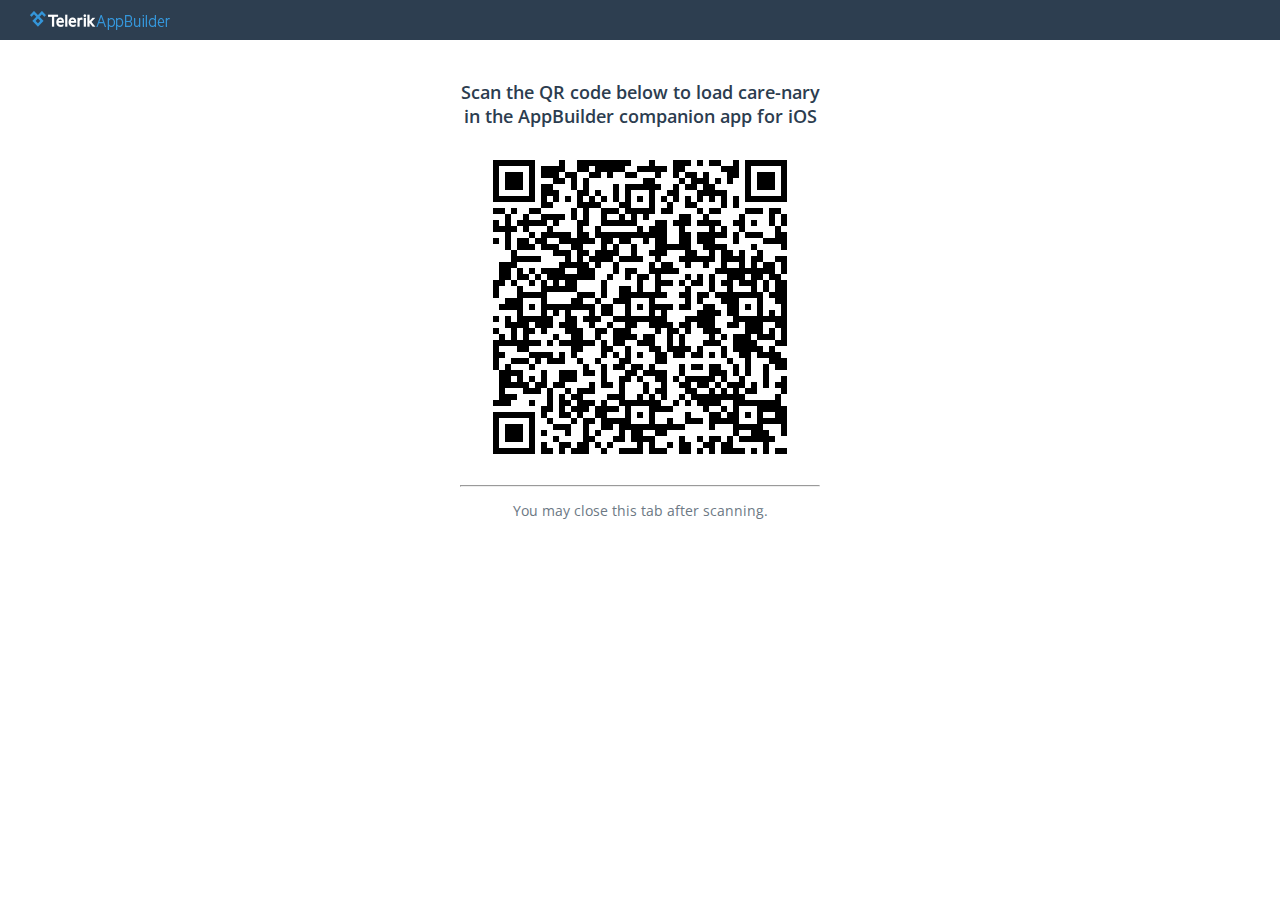
<file: .ab/scan.html>
<html>
<head>
	<title>Deploy care-nary</title>

	<link rel="shortcut icon" href="[data-uri]" />
	<link href="http://fonts.googleapis.com/css?family=Open+Sans:400,600,300,700,800" rel="stylesheet" type="text/css">
	<link rel="stylesheet" type="text/css" href="style.css"/>
	<script src="jquery-1.10.2.min.js"></script>

	<script>
		var packages = [{"instruction":"Scan the QR code below to load care-nary in the AppBuilder companion app for iOS","qrImageData":"[data-uri]"}];

		$(document).ready(function() {
			var container = $('.container');
			for (var i = 0; i < packages.length; ++i) {
				var pkgDef = packages[i];
				var instruction = $('<h3/>').addClass('instruction').text(pkgDef.instruction);
				var qrCode = $('<img/>').addClass('qr-code').attr('src', pkgDef.qrImageData);
				var qrLink = $('<a/>').addClass('download').attr('href', pkgDef.qrUrl);
				qrLink.append(qrCode);

				container.append(instruction);
				container.append(qrLink);

				if (pkgDef.packageUrls) {
					for (var j = 0; j < pkgDef.packageUrls.length; ++j) {
						var url = pkgDef.packageUrls[j];
						var anchorPara = $('<p/>');
						var downloadLink = $('<a/>')
							.addClass('download')
							.attr('href', url.packageUrl)
							.html(url.downloadText);
						anchorPara.append(downloadLink);
						container.append(anchorPara);
					}
				}

				container.append($('<hr/>'));
			}

			container.append($("<p/>").text('You may close this tab after scanning.'));
		});
	</script>

</head>
<body>
<div class="container">
	<div class="header">
		<div class="logo"></div>
	</div>
</div>
</body>
</html>
</file>
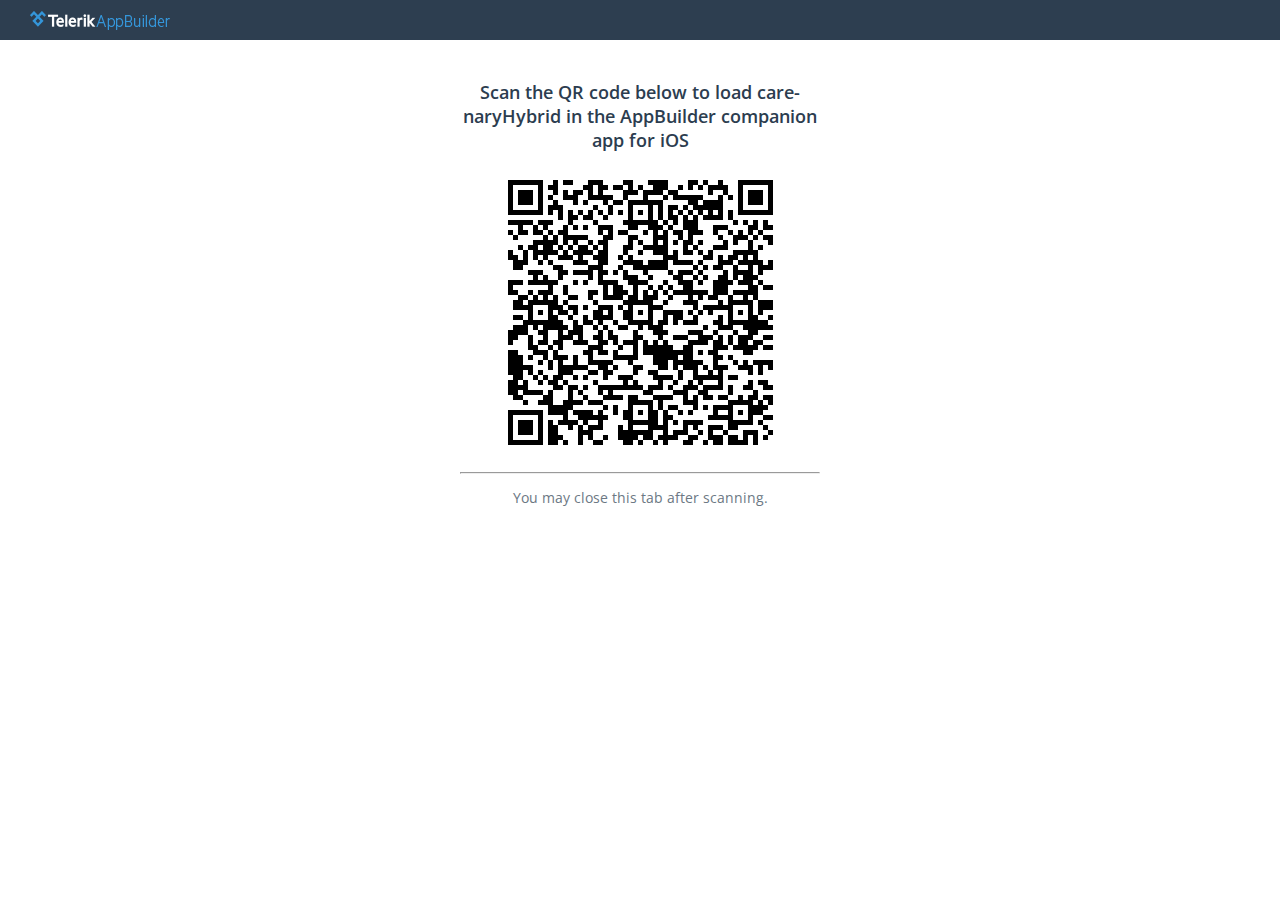
<file: care-naryHybrid/.ab/scan.html>
<html>
<head>
	<title>Deploy care-naryHybrid</title>

	<link rel="shortcut icon" href="[data-uri]" />
	<link href="http://fonts.googleapis.com/css?family=Open+Sans:400,600,300,700,800" rel="stylesheet" type="text/css">
	<link rel="stylesheet" type="text/css" href="style.css"/>
	<script src="jquery-1.10.2.min.js"></script>

	<script>
		var packages = [{"instruction":"Scan the QR code below to load care-naryHybrid in the AppBuilder companion app for iOS","qrImageData":"[data-uri]"}];

		$(document).ready(function() {
			var container = $('.container');
			for (var i = 0; i < packages.length; ++i) {
				var pkgDef = packages[i];
				var instruction = $('<h3/>').addClass('instruction').text(pkgDef.instruction);
				var qrCode = $('<img/>').addClass('qr-code').attr('src', pkgDef.qrImageData);
				var qrLink = $('<a/>').addClass('download').attr('href', pkgDef.qrUrl);
				qrLink.append(qrCode);

				container.append(instruction);
				container.append(qrLink);

				if (pkgDef.packageUrls) {
					for (var j = 0; j < pkgDef.packageUrls.length; ++j) {
						var url = pkgDef.packageUrls[j];
						var anchorPara = $('<p/>');
						var downloadLink = $('<a/>')
							.addClass('download')
							.attr('href', url.packageUrl)
							.html(url.downloadText);
						anchorPara.append(downloadLink);
						container.append(anchorPara);
					}
				}

				container.append($('<hr/>'));
			}

			container.append($("<p/>").text('You may close this tab after scanning.'));
		});
	</script>

</head>
<body>
<div class="container">
	<div class="header">
		<div class="logo"></div>
	</div>
</div>
</body>
</html>
</file>
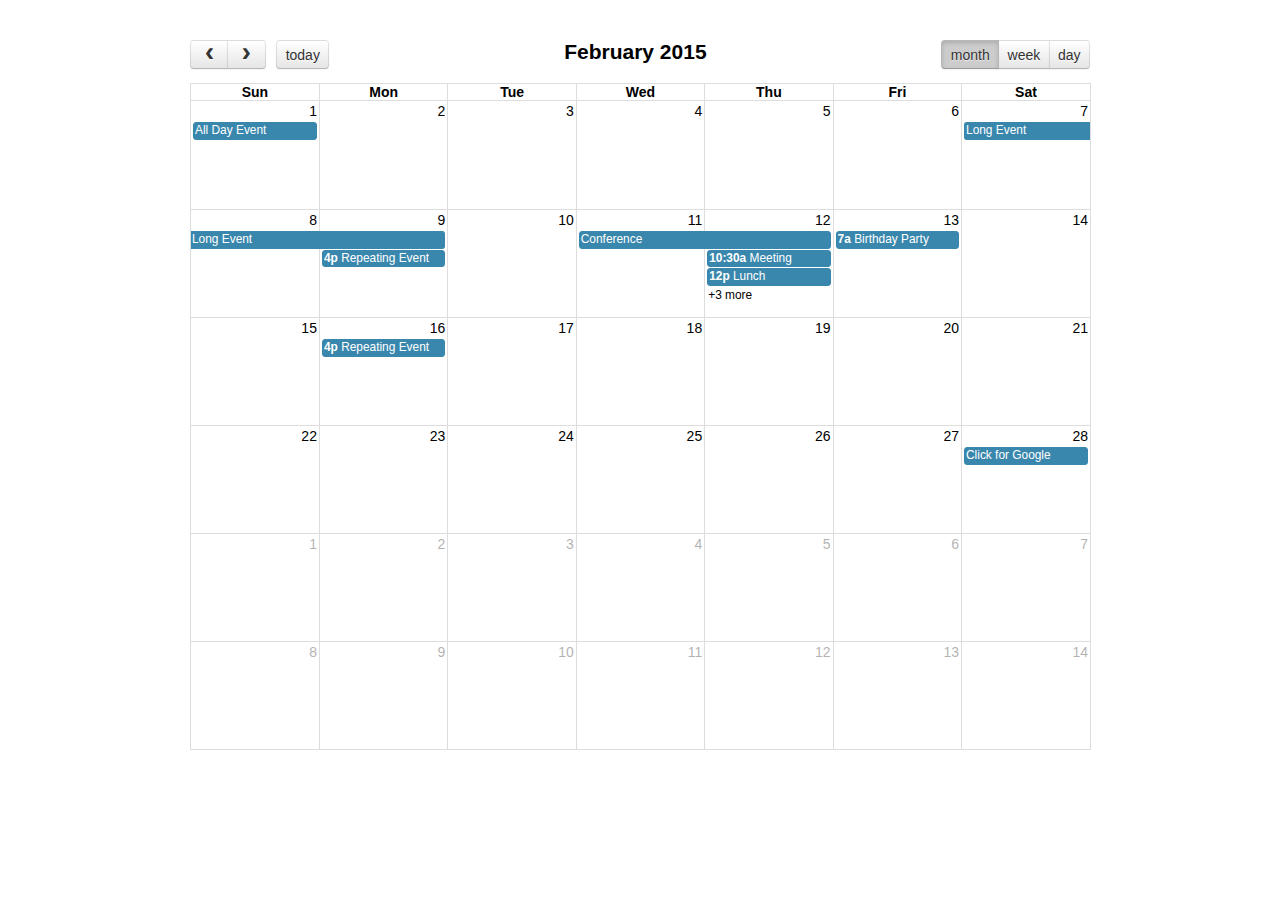
<file: care-naryHybrid/bower_components/fullcalendar-2.3.1/demos/agenda-views.html>
<!DOCTYPE html>
<html>
<head>
<meta charset='utf-8' />
<link href='../fullcalendar.css' rel='stylesheet' />
<link href='../fullcalendar.print.css' rel='stylesheet' media='print' />
<script src='../lib/moment.min.js'></script>
<script src='../lib/jquery.min.js'></script>
<script src='../fullcalendar.min.js'></script>
<script>

	$(document).ready(function() {
		
		$('#calendar').fullCalendar({
			header: {
				left: 'prev,next today',
				center: 'title',
				right: 'month,agendaWeek,agendaDay'
			},
			defaultDate: '2015-02-12',
			editable: true,
			eventLimit: true, // allow "more" link when too many events
			events: [
				{
					title: 'All Day Event',
					start: '2015-02-01'
				},
				{
					title: 'Long Event',
					start: '2015-02-07',
					end: '2015-02-10'
				},
				{
					id: 999,
					title: 'Repeating Event',
					start: '2015-02-09T16:00:00'
				},
				{
					id: 999,
					title: 'Repeating Event',
					start: '2015-02-16T16:00:00'
				},
				{
					title: 'Conference',
					start: '2015-02-11',
					end: '2015-02-13'
				},
				{
					title: 'Meeting',
					start: '2015-02-12T10:30:00',
					end: '2015-02-12T12:30:00'
				},
				{
					title: 'Lunch',
					start: '2015-02-12T12:00:00'
				},
				{
					title: 'Meeting',
					start: '2015-02-12T14:30:00'
				},
				{
					title: 'Happy Hour',
					start: '2015-02-12T17:30:00'
				},
				{
					title: 'Dinner',
					start: '2015-02-12T20:00:00'
				},
				{
					title: 'Birthday Party',
					start: '2015-02-13T07:00:00'
				},
				{
					title: 'Click for Google',
					url: 'http://google.com/',
					start: '2015-02-28'
				}
			]
		});
		
	});

</script>
<style>

	body {
		margin: 40px 10px;
		padding: 0;
		font-family: "Lucida Grande",Helvetica,Arial,Verdana,sans-serif;
		font-size: 14px;
	}

	#calendar {
		max-width: 900px;
		margin: 0 auto;
	}

</style>
</head>
<body>

	<div id='calendar'></div>

</body>
</html>
</file>
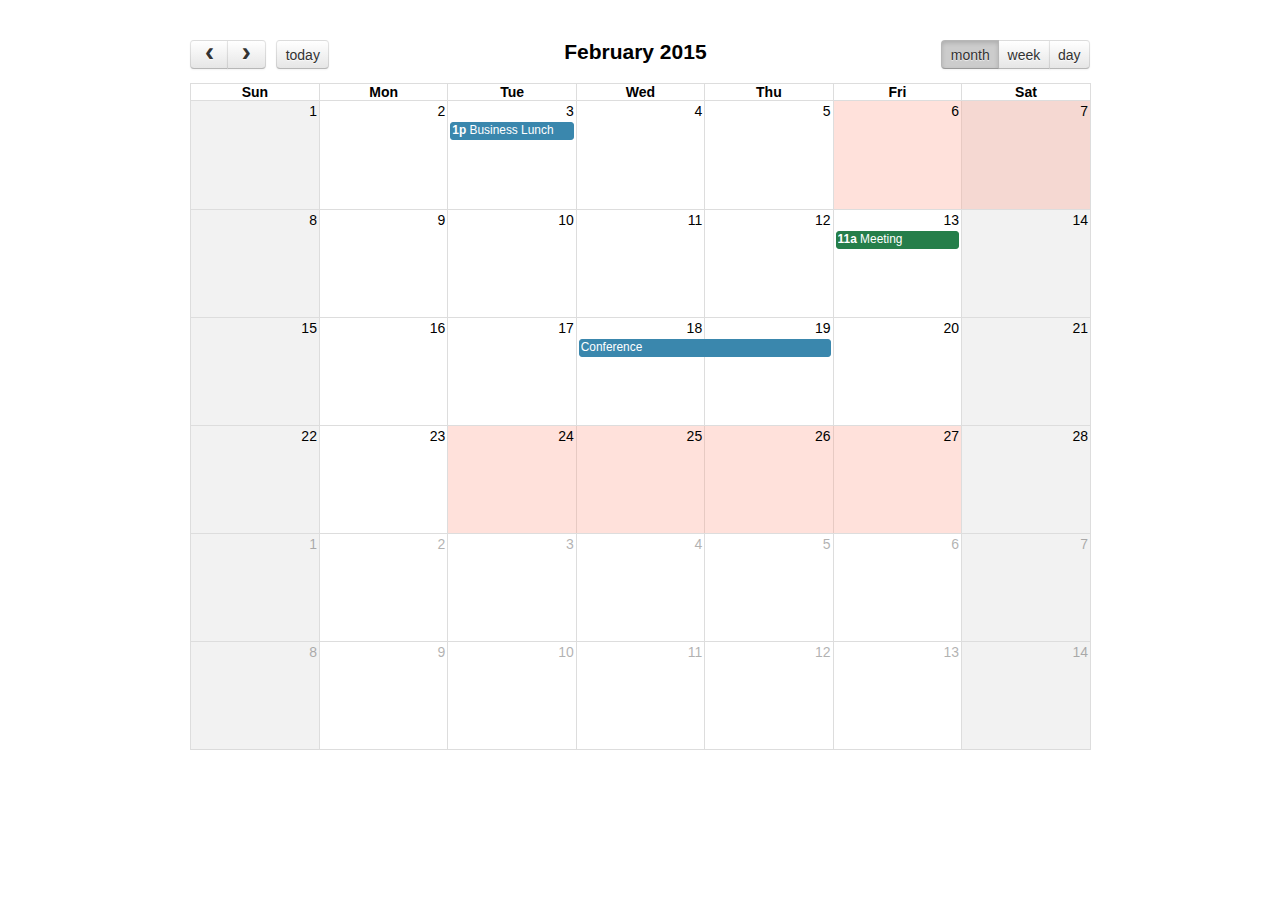
<file: care-naryHybrid/bower_components/fullcalendar-2.3.1/demos/background-events.html>
<!DOCTYPE html>
<html>
<head>
<meta charset='utf-8' />
<link href='../fullcalendar.css' rel='stylesheet' />
<link href='../fullcalendar.print.css' rel='stylesheet' media='print' />
<script src='../lib/moment.min.js'></script>
<script src='../lib/jquery.min.js'></script>
<script src='../fullcalendar.min.js'></script>
<script>

	$(document).ready(function() {

		$('#calendar').fullCalendar({
			header: {
				left: 'prev,next today',
				center: 'title',
				right: 'month,agendaWeek,agendaDay'
			},
			defaultDate: '2015-02-12',
			businessHours: true, // display business hours
			editable: true,
			events: [
				{
					title: 'Business Lunch',
					start: '2015-02-03T13:00:00',
					constraint: 'businessHours'
				},
				{
					title: 'Meeting',
					start: '2015-02-13T11:00:00',
					constraint: 'availableForMeeting', // defined below
					color: '#257e4a'
				},
				{
					title: 'Conference',
					start: '2015-02-18',
					end: '2015-02-20'
				},
				{
					title: 'Party',
					start: '2015-02-29T20:00:00'
				},

				// areas where "Meeting" must be dropped
				{
					id: 'availableForMeeting',
					start: '2015-02-11T10:00:00',
					end: '2015-02-11T16:00:00',
					rendering: 'background'
				},
				{
					id: 'availableForMeeting',
					start: '2015-02-13T10:00:00',
					end: '2015-02-13T16:00:00',
					rendering: 'background'
				},

				// red areas where no events can be dropped
				{
					start: '2015-02-24',
					end: '2015-02-28',
					overlap: false,
					rendering: 'background',
					color: '#ff9f89'
				},
				{
					start: '2015-02-06',
					end: '2015-02-08',
					overlap: false,
					rendering: 'background',
					color: '#ff9f89'
				}
			]
		});
		
	});

</script>
<style>

	body {
		margin: 40px 10px;
		padding: 0;
		font-family: "Lucida Grande",Helvetica,Arial,Verdana,sans-serif;
		font-size: 14px;
	}

	#calendar {
		max-width: 900px;
		margin: 0 auto;
	}

</style>
</head>
<body>

	<div id='calendar'></div>

</body>
</html>
</file>
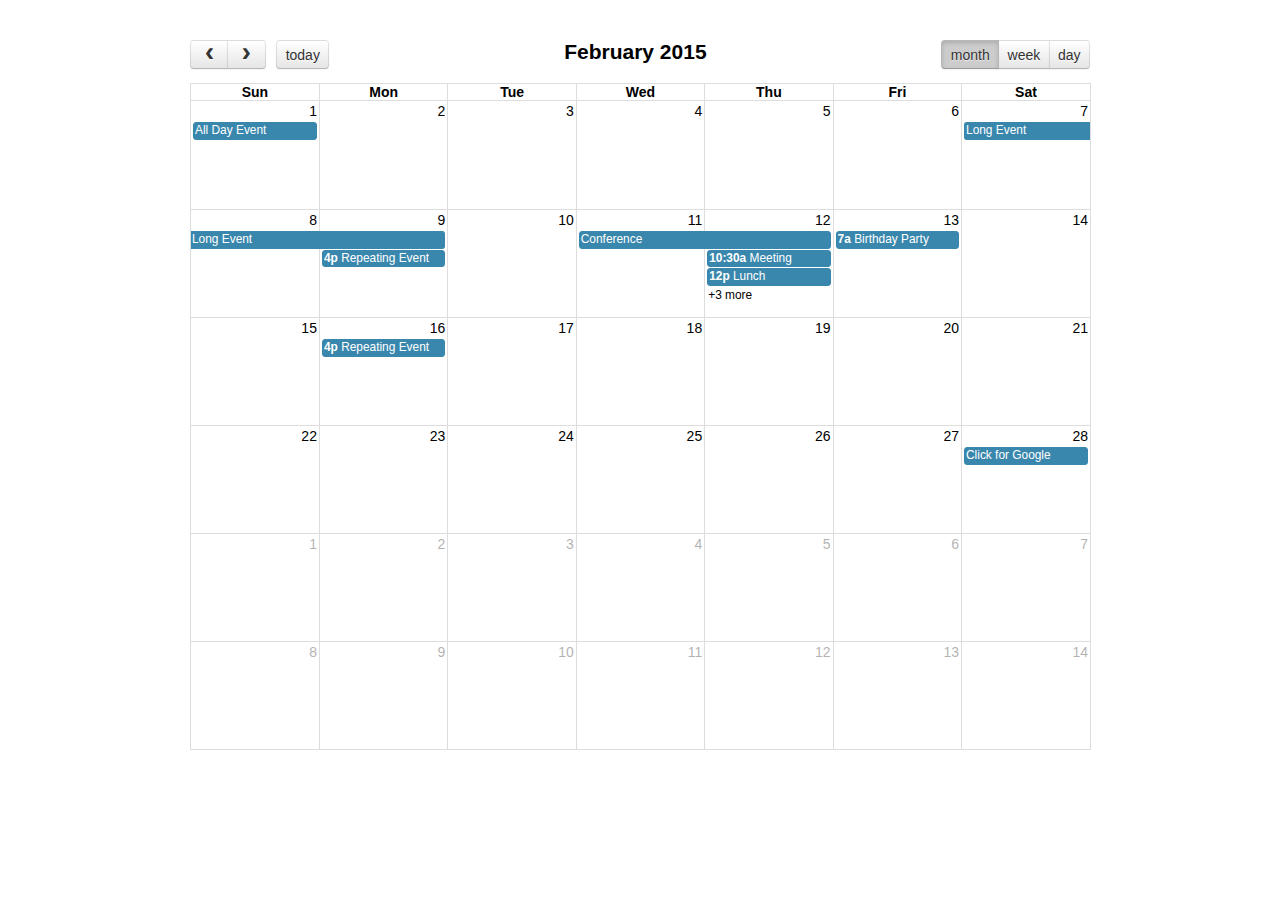
<file: care-naryHybrid/bower_components/fullcalendar-2.3.1/demos/basic-views.html>
<!DOCTYPE html>
<html>
<head>
<meta charset='utf-8' />
<link href='../fullcalendar.css' rel='stylesheet' />
<link href='../fullcalendar.print.css' rel='stylesheet' media='print' />
<script src='../lib/moment.min.js'></script>
<script src='../lib/jquery.min.js'></script>
<script src='../fullcalendar.min.js'></script>
<script>

	$(document).ready(function() {
		
		$('#calendar').fullCalendar({
			header: {
				left: 'prev,next today',
				center: 'title',
				right: 'month,basicWeek,basicDay'
			},
			defaultDate: '2015-02-12',
			editable: true,
			eventLimit: true, // allow "more" link when too many events
			events: [
				{
					title: 'All Day Event',
					start: '2015-02-01'
				},
				{
					title: 'Long Event',
					start: '2015-02-07',
					end: '2015-02-10'
				},
				{
					id: 999,
					title: 'Repeating Event',
					start: '2015-02-09T16:00:00'
				},
				{
					id: 999,
					title: 'Repeating Event',
					start: '2015-02-16T16:00:00'
				},
				{
					title: 'Conference',
					start: '2015-02-11',
					end: '2015-02-13'
				},
				{
					title: 'Meeting',
					start: '2015-02-12T10:30:00',
					end: '2015-02-12T12:30:00'
				},
				{
					title: 'Lunch',
					start: '2015-02-12T12:00:00'
				},
				{
					title: 'Meeting',
					start: '2015-02-12T14:30:00'
				},
				{
					title: 'Happy Hour',
					start: '2015-02-12T17:30:00'
				},
				{
					title: 'Dinner',
					start: '2015-02-12T20:00:00'
				},
				{
					title: 'Birthday Party',
					start: '2015-02-13T07:00:00'
				},
				{
					title: 'Click for Google',
					url: 'http://google.com/',
					start: '2015-02-28'
				}
			]
		});
		
	});

</script>
<style>

	body {
		margin: 40px 10px;
		padding: 0;
		font-family: "Lucida Grande",Helvetica,Arial,Verdana,sans-serif;
		font-size: 14px;
	}

	#calendar {
		max-width: 900px;
		margin: 0 auto;
	}

</style>
</head>
<body>

	<div id='calendar'></div>

</body>
</html>
</file>
<file: .ab/style.css>
body,html {
	margin: 0;
	padding: 0;
	font-family: "Open Sans",sans-serif;
	font-size: 14px;
}
p {
	color: #6c7884;
	line-height: 1.4;
	text-align: center;
}
h3 {
	margin-bottom: 8px;
	font-weight: 600;
	font-size: 18px;
	color: #2c3d4f;
	text-align: center;
}
.container {
	width: 360px;
	margin: 80px auto;
}
.container > .header {
	position: absolute;
	top: 0;
	left: 0;
	width: 100%;
	height: 40px;
	background: #2d3e50;
}
.container > .header > .logo {
	width: 140px;
	height: 20px;
	margin: 10px 0 0 30px;
	background-image: url([data-uri]);
}

img {
	display: block;
	margin: 0 auto;
}
</file>
<file: care-naryHybrid/.ab/style.css>
body,html {
	margin: 0;
	padding: 0;
	font-family: "Open Sans",sans-serif;
	font-size: 14px;
}
p {
	color: #6c7884;
	line-height: 1.4;
	text-align: center;
}
h3 {
	margin-bottom: 8px;
	font-weight: 600;
	font-size: 18px;
	color: #2c3d4f;
	text-align: center;
}
.container {
	width: 360px;
	margin: 80px auto;
}
.container > .header {
	position: absolute;
	top: 0;
	left: 0;
	width: 100%;
	height: 40px;
	background: #2d3e50;
}
.container > .header > .logo {
	width: 140px;
	height: 20px;
	margin: 10px 0 0 30px;
	background-image: url([data-uri]);
}

img {
	display: block;
	margin: 0 auto;
}
</file>
<file: care-naryHybrid/bower_components/fullcalendar-2.3.1/fullcalendar.css>
/*!
 * FullCalendar v2.3.1 Stylesheet
 * Docs & License: http://fullcalendar.io/
 * (c) 2015 Adam Shaw
 */


.fc {
	direction: ltr;
	text-align: left;
}

.fc-rtl {
	text-align: right;
}

body .fc { /* extra precedence to overcome jqui */
	font-size: 1em;
}


/* Colors
--------------------------------------------------------------------------------------------------*/

.fc-unthemed th,
.fc-unthemed td,
.fc-unthemed thead,
.fc-unthemed tbody,
.fc-unthemed .fc-divider,
.fc-unthemed .fc-row,
.fc-unthemed .fc-popover {
	border-color: #ddd;
}

.fc-unthemed .fc-popover {
	background-color: #fff;
}

.fc-unthemed .fc-divider,
.fc-unthemed .fc-popover .fc-header {
	background: #eee;
}

.fc-unthemed .fc-popover .fc-header .fc-close {
	color: #666;
}

.fc-unthemed .fc-today {
	background: #fcf8e3;
}

.fc-highlight { /* when user is selecting cells */
	background: #bce8f1;
	opacity: .3;
	filter: alpha(opacity=30); /* for IE */
}

.fc-bgevent { /* default look for background events */
	background: rgb(143, 223, 130);
	opacity: .3;
	filter: alpha(opacity=30); /* for IE */
}

.fc-nonbusiness { /* default look for non-business-hours areas */
	/* will inherit .fc-bgevent's styles */
	background: #d7d7d7;
}


/* Icons (inline elements with styled text that mock arrow icons)
--------------------------------------------------------------------------------------------------*/

.fc-icon {
	display: inline-block;
	width: 1em;
	height: 1em;
	line-height: 1em;
	font-size: 1em;
	text-align: center;
	overflow: hidden;
	font-family: "Courier New", Courier, monospace;
}

/*
Acceptable font-family overrides for individual icons:
	"Arial", sans-serif
	"Times New Roman", serif

NOTE: use percentage font sizes or else old IE chokes
*/

.fc-icon:after {
	position: relative;
	margin: 0 -1em; /* ensures character will be centered, regardless of width */
}

.fc-icon-left-single-arrow:after {
	content: "\02039";
	font-weight: bold;
	font-size: 200%;
	top: -7%;
	left: 3%;
}

.fc-icon-right-single-arrow:after {
	content: "\0203A";
	font-weight: bold;
	font-size: 200%;
	top: -7%;
	left: -3%;
}

.fc-icon-left-double-arrow:after {
	content: "\000AB";
	font-size: 160%;
	top: -7%;
}

.fc-icon-right-double-arrow:after {
	content: "\000BB";
	font-size: 160%;
	top: -7%;
}

.fc-icon-left-triangle:after {
	content: "\25C4";
	font-size: 125%;
	top: 3%;
	left: -2%;
}

.fc-icon-right-triangle:after {
	content: "\25BA";
	font-size: 125%;
	top: 3%;
	left: 2%;
}

.fc-icon-down-triangle:after {
	content: "\25BC";
	font-size: 125%;
	top: 2%;
}

.fc-icon-x:after {
	content: "\000D7";
	font-size: 200%;
	top: 6%;
}


/* Buttons (styled <button> tags, normalized to work cross-browser)
--------------------------------------------------------------------------------------------------*/

.fc button {
	/* force height to include the border and padding */
	-moz-box-sizing: border-box;
	-webkit-box-sizing: border-box;
	box-sizing: border-box;

	/* dimensions */
	margin: 0;
	height: 2.1em;
	padding: 0 .6em;

	/* text & cursor */
	font-size: 1em; /* normalize */
	white-space: nowrap;
	cursor: pointer;
}

/* Firefox has an annoying inner border */
.fc button::-moz-focus-inner { margin: 0; padding: 0; }
	
.fc-state-default { /* non-theme */
	border: 1px solid;
}

.fc-state-default.fc-corner-left { /* non-theme */
	border-top-left-radius: 4px;
	border-bottom-left-radius: 4px;
}

.fc-state-default.fc-corner-right { /* non-theme */
	border-top-right-radius: 4px;
	border-bottom-right-radius: 4px;
}

/* icons in buttons */

.fc button .fc-icon { /* non-theme */
	position: relative;
	top: -0.05em; /* seems to be a good adjustment across browsers */
	margin: 0 .2em;
	vertical-align: middle;
}
	
/*
  button states
  borrowed from twitter bootstrap (http://twitter.github.com/bootstrap/)
*/

.fc-state-default {
	background-color: #f5f5f5;
	background-image: -moz-linear-gradient(top, #ffffff, #e6e6e6);
	background-image: -webkit-gradient(linear, 0 0, 0 100%, from(#ffffff), to(#e6e6e6));
	background-image: -webkit-linear-gradient(top, #ffffff, #e6e6e6);
	background-image: -o-linear-gradient(top, #ffffff, #e6e6e6);
	background-image: linear-gradient(to bottom, #ffffff, #e6e6e6);
	background-repeat: repeat-x;
	border-color: #e6e6e6 #e6e6e6 #bfbfbf;
	border-color: rgba(0, 0, 0, 0.1) rgba(0, 0, 0, 0.1) rgba(0, 0, 0, 0.25);
	color: #333;
	text-shadow: 0 1px 1px rgba(255, 255, 255, 0.75);
	box-shadow: inset 0 1px 0 rgba(255, 255, 255, 0.2), 0 1px 2px rgba(0, 0, 0, 0.05);
}

.fc-state-hover,
.fc-state-down,
.fc-state-active,
.fc-state-disabled {
	color: #333333;
	background-color: #e6e6e6;
}

.fc-state-hover {
	color: #333333;
	text-decoration: none;
	background-position: 0 -15px;
	-webkit-transition: background-position 0.1s linear;
	   -moz-transition: background-position 0.1s linear;
	     -o-transition: background-position 0.1s linear;
	        transition: background-position 0.1s linear;
}

.fc-state-down,
.fc-state-active {
	background-color: #cccccc;
	background-image: none;
	box-shadow: inset 0 2px 4px rgba(0, 0, 0, 0.15), 0 1px 2px rgba(0, 0, 0, 0.05);
}

.fc-state-disabled {
	cursor: default;
	background-image: none;
	opacity: 0.65;
	filter: alpha(opacity=65);
	box-shadow: none;
}


/* Buttons Groups
--------------------------------------------------------------------------------------------------*/

.fc-button-group {
	display: inline-block;
}

/*
every button that is not first in a button group should scootch over one pixel and cover the
previous button's border...
*/

.fc .fc-button-group > * { /* extra precedence b/c buttons have margin set to zero */
	float: left;
	margin: 0 0 0 -1px;
}

.fc .fc-button-group > :first-child { /* same */
	margin-left: 0;
}


/* Popover
--------------------------------------------------------------------------------------------------*/

.fc-popover {
	position: absolute;
	box-shadow: 0 2px 6px rgba(0,0,0,.15);
}

.fc-popover .fc-header { /* TODO: be more consistent with fc-head/fc-body */
	padding: 2px 4px;
}

.fc-popover .fc-header .fc-title {
	margin: 0 2px;
}

.fc-popover .fc-header .fc-close {
	cursor: pointer;
}

.fc-ltr .fc-popover .fc-header .fc-title,
.fc-rtl .fc-popover .fc-header .fc-close {
	float: left;
}

.fc-rtl .fc-popover .fc-header .fc-title,
.fc-ltr .fc-popover .fc-header .fc-close {
	float: right;
}

/* unthemed */

.fc-unthemed .fc-popover {
	border-width: 1px;
	border-style: solid;
}

.fc-unthemed .fc-popover .fc-header .fc-close {
	font-size: .9em;
	margin-top: 2px;
}

/* jqui themed */

.fc-popover > .ui-widget-header + .ui-widget-content {
	border-top: 0; /* where they meet, let the header have the border */
}


/* Misc Reusable Components
--------------------------------------------------------------------------------------------------*/

.fc-divider {
	border-style: solid;
	border-width: 1px;
}

hr.fc-divider {
	height: 0;
	margin: 0;
	padding: 0 0 2px; /* height is unreliable across browsers, so use padding */
	border-width: 1px 0;
}

.fc-clear {
	clear: both;
}

.fc-bg,
.fc-bgevent-skeleton,
.fc-highlight-skeleton,
.fc-helper-skeleton {
	/* these element should always cling to top-left/right corners */
	position: absolute;
	top: 0;
	left: 0;
	right: 0;
}

.fc-bg {
	bottom: 0; /* strech bg to bottom edge */
}

.fc-bg table {
	height: 100%; /* strech bg to bottom edge */
}


/* Tables
--------------------------------------------------------------------------------------------------*/

.fc table {
	width: 100%;
	table-layout: fixed;
	border-collapse: collapse;
	border-spacing: 0;
	font-size: 1em; /* normalize cross-browser */
}

.fc th {
	text-align: center;
}

.fc th,
.fc td {
	border-style: solid;
	border-width: 1px;
	padding: 0;
	vertical-align: top;
}

.fc td.fc-today {
	border-style: double; /* overcome neighboring borders */
}


/* Fake Table Rows
--------------------------------------------------------------------------------------------------*/

.fc .fc-row { /* extra precedence to overcome themes w/ .ui-widget-content forcing a 1px border */
	/* no visible border by default. but make available if need be (scrollbar width compensation) */
	border-style: solid;
	border-width: 0;
}

.fc-row table {
	/* don't put left/right border on anything within a fake row.
	   the outer tbody will worry about this */
	border-left: 0 hidden transparent;
	border-right: 0 hidden transparent;

	/* no bottom borders on rows */
	border-bottom: 0 hidden transparent; 
}

.fc-row:first-child table {
	border-top: 0 hidden transparent; /* no top border on first row */
}


/* Day Row (used within the header and the DayGrid)
--------------------------------------------------------------------------------------------------*/

.fc-row {
	position: relative;
}

.fc-row .fc-bg {
	z-index: 1;
}

/* highlighting cells & background event skeleton */

.fc-row .fc-bgevent-skeleton,
.fc-row .fc-highlight-skeleton {
	bottom: 0; /* stretch skeleton to bottom of row */
}

.fc-row .fc-bgevent-skeleton table,
.fc-row .fc-highlight-skeleton table {
	height: 100%; /* stretch skeleton to bottom of row */
}

.fc-row .fc-highlight-skeleton td,
.fc-row .fc-bgevent-skeleton td {
	border-color: transparent;
}

.fc-row .fc-bgevent-skeleton {
	z-index: 2;

}

.fc-row .fc-highlight-skeleton {
	z-index: 3;
}

/*
row content (which contains day/week numbers and events) as well as "helper" (which contains
temporary rendered events).
*/

.fc-row .fc-content-skeleton {
	position: relative;
	z-index: 4;
	padding-bottom: 2px; /* matches the space above the events */
}

.fc-row .fc-helper-skeleton {
	z-index: 5;
}

.fc-row .fc-content-skeleton td,
.fc-row .fc-helper-skeleton td {
	/* see-through to the background below */
	background: none; /* in case <td>s are globally styled */
	border-color: transparent;

	/* don't put a border between events and/or the day number */
	border-bottom: 0;
}

.fc-row .fc-content-skeleton tbody td, /* cells with events inside (so NOT the day number cell) */
.fc-row .fc-helper-skeleton tbody td {
	/* don't put a border between event cells */
	border-top: 0;
}


/* Scrolling Container
--------------------------------------------------------------------------------------------------*/

.fc-scroller { /* this class goes on elements for guaranteed vertical scrollbars */
	overflow-y: scroll;
	overflow-x: hidden;
}

.fc-scroller > * { /* we expect an immediate inner element */
	position: relative; /* re-scope all positions */
	width: 100%; /* hack to force re-sizing this inner element when scrollbars appear/disappear */
	overflow: hidden; /* don't let negative margins or absolute positioning create further scroll */
}


/* Global Event Styles
--------------------------------------------------------------------------------------------------*/

.fc-event {
	position: relative; /* for resize handle and other inner positioning */
	display: block; /* make the <a> tag block */
	font-size: .85em;
	line-height: 1.3;
	border-radius: 3px;
	border: 1px solid #3a87ad; /* default BORDER color */
	background-color: #3a87ad; /* default BACKGROUND color */
	font-weight: normal; /* undo jqui's ui-widget-header bold */
}

/* overpower some of bootstrap's and jqui's styles on <a> tags */
.fc-event,
.fc-event:hover,
.ui-widget .fc-event {
	color: #fff; /* default TEXT color */
	text-decoration: none; /* if <a> has an href */
}

.fc-event[href],
.fc-event.fc-draggable {
	cursor: pointer; /* give events with links and draggable events a hand mouse pointer */
}

.fc-not-allowed, /* causes a "warning" cursor. applied on body */
.fc-not-allowed .fc-event { /* to override an event's custom cursor */
	cursor: not-allowed;
}

.fc-event .fc-bg { /* the generic .fc-bg already does position */
	z-index: 1;
	background: #fff;
	opacity: .25;
	filter: alpha(opacity=25); /* for IE */
}

.fc-event .fc-content {
	position: relative;
	z-index: 2;
}

.fc-event .fc-resizer {
	position: absolute;
	z-index: 3;
}


/* Horizontal Events
--------------------------------------------------------------------------------------------------*/

/* events that are continuing to/from another week. kill rounded corners and butt up against edge */

.fc-ltr .fc-h-event.fc-not-start,
.fc-rtl .fc-h-event.fc-not-end {
	margin-left: 0;
	border-left-width: 0;
	padding-left: 1px; /* replace the border with padding */
	border-top-left-radius: 0;
	border-bottom-left-radius: 0;
}

.fc-ltr .fc-h-event.fc-not-end,
.fc-rtl .fc-h-event.fc-not-start {
	margin-right: 0;
	border-right-width: 0;
	padding-right: 1px; /* replace the border with padding */
	border-top-right-radius: 0;
	border-bottom-right-radius: 0;
}

/* resizer */

.fc-h-event .fc-resizer { /* positioned it to overcome the event's borders */
	top: -1px;
	bottom: -1px;
	left: -1px;
	right: -1px;
	width: 5px;
}

/* left resizer  */
.fc-ltr .fc-h-event .fc-start-resizer,
.fc-ltr .fc-h-event .fc-start-resizer:before,
.fc-ltr .fc-h-event .fc-start-resizer:after,
.fc-rtl .fc-h-event .fc-end-resizer,
.fc-rtl .fc-h-event .fc-end-resizer:before,
.fc-rtl .fc-h-event .fc-end-resizer:after {
	right: auto; /* ignore the right and only use the left */
	cursor: w-resize;
}

/* right resizer */
.fc-ltr .fc-h-event .fc-end-resizer,
.fc-ltr .fc-h-event .fc-end-resizer:before,
.fc-ltr .fc-h-event .fc-end-resizer:after,
.fc-rtl .fc-h-event .fc-start-resizer,
.fc-rtl .fc-h-event .fc-start-resizer:before,
.fc-rtl .fc-h-event .fc-start-resizer:after {
	left: auto; /* ignore the left and only use the right */
	cursor: e-resize;
}


/* DayGrid events
----------------------------------------------------------------------------------------------------
We use the full "fc-day-grid-event" class instead of using descendants because the event won't
be a descendant of the grid when it is being dragged.
*/

.fc-day-grid-event {
	margin: 1px 2px 0; /* spacing between events and edges */
	padding: 0 1px;
}


.fc-day-grid-event .fc-content { /* force events to be one-line tall */
	white-space: nowrap;
	overflow: hidden;
}

.fc-day-grid-event .fc-time {
	font-weight: bold;
}

.fc-day-grid-event .fc-resizer { /* enlarge the default hit area */
	left: -3px;
	right: -3px;
	width: 7px;
}


/* Event Limiting
--------------------------------------------------------------------------------------------------*/

/* "more" link that represents hidden events */

a.fc-more {
	margin: 1px 3px;
	font-size: .85em;
	cursor: pointer;
	text-decoration: none;
}

a.fc-more:hover {
	text-decoration: underline;
}

.fc-limited { /* rows and cells that are hidden because of a "more" link */
	display: none;
}

/* popover that appears when "more" link is clicked */

.fc-day-grid .fc-row {
	z-index: 1; /* make the "more" popover one higher than this */
}

.fc-more-popover {
	z-index: 2;
	width: 220px;
}

.fc-more-popover .fc-event-container {
	padding: 10px;
}

/* Toolbar
--------------------------------------------------------------------------------------------------*/

.fc-toolbar {
	text-align: center;
	margin-bottom: 1em;
}

.fc-toolbar .fc-left {
	float: left;
}

.fc-toolbar .fc-right {
	float: right;
}

.fc-toolbar .fc-center {
	display: inline-block;
}

/* the things within each left/right/center section */
.fc .fc-toolbar > * > * { /* extra precedence to override button border margins */
	float: left;
	margin-left: .75em;
}

/* the first thing within each left/center/right section */
.fc .fc-toolbar > * > :first-child { /* extra precedence to override button border margins */
	margin-left: 0;
}
	
/* title text */

.fc-toolbar h2 {
	margin: 0;
}

/* button layering (for border precedence) */

.fc-toolbar button {
	position: relative;
}

.fc-toolbar .fc-state-hover,
.fc-toolbar .ui-state-hover {
	z-index: 2;
}
	
.fc-toolbar .fc-state-down {
	z-index: 3;
}

.fc-toolbar .fc-state-active,
.fc-toolbar .ui-state-active {
	z-index: 4;
}

.fc-toolbar button:focus {
	z-index: 5;
}


/* View Structure
--------------------------------------------------------------------------------------------------*/

/* undo twitter bootstrap's box-sizing rules. normalizes positioning techniques */
/* don't do this for the toolbar because we'll want bootstrap to style those buttons as some pt */
.fc-view-container *,
.fc-view-container *:before,
.fc-view-container *:after {
	-webkit-box-sizing: content-box;
	   -moz-box-sizing: content-box;
	        box-sizing: content-box;
}

.fc-view, /* scope positioning and z-index's for everything within the view */
.fc-view > table { /* so dragged elements can be above the view's main element */
	position: relative;
	z-index: 1;
}

/* BasicView
--------------------------------------------------------------------------------------------------*/

/* day row structure */

.fc-basicWeek-view .fc-content-skeleton,
.fc-basicDay-view .fc-content-skeleton {
	/* we are sure there are no day numbers in these views, so... */
	padding-top: 1px; /* add a pixel to make sure there are 2px padding above events */
	padding-bottom: 1em; /* ensure a space at bottom of cell for user selecting/clicking */
}

.fc-basic-view .fc-body .fc-row {
	min-height: 4em; /* ensure that all rows are at least this tall */
}

/* a "rigid" row will take up a constant amount of height because content-skeleton is absolute */

.fc-row.fc-rigid {
	overflow: hidden;
}

.fc-row.fc-rigid .fc-content-skeleton {
	position: absolute;
	top: 0;
	left: 0;
	right: 0;
}

/* week and day number styling */

.fc-basic-view .fc-week-number,
.fc-basic-view .fc-day-number {
	padding: 0 2px;
}

.fc-basic-view td.fc-week-number span,
.fc-basic-view td.fc-day-number {
	padding-top: 2px;
	padding-bottom: 2px;
}

.fc-basic-view .fc-week-number {
	text-align: center;
}

.fc-basic-view .fc-week-number span {
	/* work around the way we do column resizing and ensure a minimum width */
	display: inline-block;
	min-width: 1.25em;
}

.fc-ltr .fc-basic-view .fc-day-number {
	text-align: right;
}

.fc-rtl .fc-basic-view .fc-day-number {
	text-align: left;
}

.fc-day-number.fc-other-month {
	opacity: 0.3;
	filter: alpha(opacity=30); /* for IE */
	/* opacity with small font can sometimes look too faded
	   might want to set the 'color' property instead
	   making day-numbers bold also fixes the problem */
}

/* AgendaView all-day area
--------------------------------------------------------------------------------------------------*/

.fc-agenda-view .fc-day-grid {
	position: relative;
	z-index: 2; /* so the "more.." popover will be over the time grid */
}

.fc-agenda-view .fc-day-grid .fc-row {
	min-height: 3em; /* all-day section will never get shorter than this */
}

.fc-agenda-view .fc-day-grid .fc-row .fc-content-skeleton {
	padding-top: 1px; /* add a pixel to make sure there are 2px padding above events */
	padding-bottom: 1em; /* give space underneath events for clicking/selecting days */
}


/* TimeGrid axis running down the side (for both the all-day area and the slot area)
--------------------------------------------------------------------------------------------------*/

.fc .fc-axis { /* .fc to overcome default cell styles */
	vertical-align: middle;
	padding: 0 4px;
	white-space: nowrap;
}

.fc-ltr .fc-axis {
	text-align: right;
}

.fc-rtl .fc-axis {
	text-align: left;
}

.ui-widget td.fc-axis {
	font-weight: normal; /* overcome jqui theme making it bold */
}


/* TimeGrid Structure
--------------------------------------------------------------------------------------------------*/

.fc-time-grid-container, /* so scroll container's z-index is below all-day */
.fc-time-grid { /* so slats/bg/content/etc positions get scoped within here */
	position: relative;
	z-index: 1;
}

.fc-time-grid {
	min-height: 100%; /* so if height setting is 'auto', .fc-bg stretches to fill height */
}

.fc-time-grid table { /* don't put outer borders on slats/bg/content/etc */
	border: 0 hidden transparent;
}

.fc-time-grid > .fc-bg {
	z-index: 1;
}

.fc-time-grid .fc-slats,
.fc-time-grid > hr { /* the <hr> AgendaView injects when grid is shorter than scroller */
	position: relative;
	z-index: 2;
}

.fc-time-grid .fc-bgevent-skeleton,
.fc-time-grid .fc-content-skeleton {
	position: absolute;
	top: 0;
	left: 0;
	right: 0;
}

.fc-time-grid .fc-bgevent-skeleton {
	z-index: 3;
}

.fc-time-grid .fc-highlight-skeleton {
	z-index: 4;
}

.fc-time-grid .fc-content-skeleton {
	z-index: 5;
}

.fc-time-grid .fc-helper-skeleton {
	z-index: 6;
}


/* TimeGrid Slats (lines that run horizontally)
--------------------------------------------------------------------------------------------------*/

.fc-time-grid .fc-slats td {
	height: 1.5em;
	border-bottom: 0; /* each cell is responsible for its top border */
}

.fc-time-grid .fc-slats .fc-minor td {
	border-top-style: dotted;
}

.fc-time-grid .fc-slats .ui-widget-content { /* for jqui theme */
	background: none; /* see through to fc-bg */
}


/* TimeGrid Highlighting Slots
--------------------------------------------------------------------------------------------------*/

.fc-time-grid .fc-highlight-container { /* a div within a cell within the fc-highlight-skeleton */
	position: relative; /* scopes the left/right of the fc-highlight to be in the column */
}

.fc-time-grid .fc-highlight {
	position: absolute;
	left: 0;
	right: 0;
	/* top and bottom will be in by JS */
}


/* TimeGrid Event Containment
--------------------------------------------------------------------------------------------------*/

.fc-time-grid .fc-event-container, /* a div within a cell within the fc-content-skeleton */
.fc-time-grid .fc-bgevent-container { /* a div within a cell within the fc-bgevent-skeleton */
	position: relative;
}

.fc-ltr .fc-time-grid .fc-event-container { /* space on the sides of events for LTR (default) */
	margin: 0 2.5% 0 2px;
}

.fc-rtl .fc-time-grid .fc-event-container { /* space on the sides of events for RTL */
	margin: 0 2px 0 2.5%;
}

.fc-time-grid .fc-event,
.fc-time-grid .fc-bgevent {
	position: absolute;
	z-index: 1; /* scope inner z-index's */
}

.fc-time-grid .fc-bgevent {
	/* background events always span full width */
	left: 0;
	right: 0;
}


/* Generic Vertical Event
--------------------------------------------------------------------------------------------------*/

.fc-v-event.fc-not-start { /* events that are continuing from another day */
	/* replace space made by the top border with padding */
	border-top-width: 0;
	padding-top: 1px;

	/* remove top rounded corners */
	border-top-left-radius: 0;
	border-top-right-radius: 0;
}

.fc-v-event.fc-not-end {
	/* replace space made by the top border with padding */
	border-bottom-width: 0;
	padding-bottom: 1px;

	/* remove bottom rounded corners */
	border-bottom-left-radius: 0;
	border-bottom-right-radius: 0;
}


/* TimeGrid Event Styling
----------------------------------------------------------------------------------------------------
We use the full "fc-time-grid-event" class instead of using descendants because the event won't
be a descendant of the grid when it is being dragged.
*/

.fc-time-grid-event {
	overflow: hidden; /* don't let the bg flow over rounded corners */
}

.fc-time-grid-event .fc-time,
.fc-time-grid-event .fc-title {
	padding: 0 1px;
}

.fc-time-grid-event .fc-time {
	font-size: .85em;
	white-space: nowrap;
}

/* short mode, where time and title are on the same line */

.fc-time-grid-event.fc-short .fc-content {
	/* don't wrap to second line (now that contents will be inline) */
	white-space: nowrap;
}

.fc-time-grid-event.fc-short .fc-time,
.fc-time-grid-event.fc-short .fc-title {
	/* put the time and title on the same line */
	display: inline-block;
	vertical-align: top;
}

.fc-time-grid-event.fc-short .fc-time span {
	display: none; /* don't display the full time text... */
}

.fc-time-grid-event.fc-short .fc-time:before {
	content: attr(data-start); /* ...instead, display only the start time */
}

.fc-time-grid-event.fc-short .fc-time:after {
	content: "\000A0-\000A0"; /* seperate with a dash, wrapped in nbsp's */
}

.fc-time-grid-event.fc-short .fc-title {
	font-size: .85em; /* make the title text the same size as the time */
	padding: 0; /* undo padding from above */
}

/* resizer */

.fc-time-grid-event .fc-resizer {
	left: 0;
	right: 0;
	bottom: 0;
	height: 8px;
	overflow: hidden;
	line-height: 8px;
	font-size: 11px;
	font-family: monospace;
	text-align: center;
	cursor: s-resize;
}

.fc-time-grid-event .fc-resizer:after {
	content: "=";
}
</file>
<file: care-naryHybrid/bower_components/fullcalendar-2.3.1/fullcalendar.print.css>
/*!
 * FullCalendar v2.3.1 Print Stylesheet
 * Docs & License: http://fullcalendar.io/
 * (c) 2015 Adam Shaw
 */

/*
 * Include this stylesheet on your page to get a more printer-friendly calendar.
 * When including this stylesheet, use the media='print' attribute of the <link> tag.
 * Make sure to include this stylesheet IN ADDITION to the regular fullcalendar.css.
 */

.fc {
	max-width: 100% !important;
}


/* Global Event Restyling
--------------------------------------------------------------------------------------------------*/

.fc-event {
	background: #fff !important;
	color: #000 !important;
	page-break-inside: avoid;
}

.fc-event .fc-resizer {
	display: none;
}


/* Table & Day-Row Restyling
--------------------------------------------------------------------------------------------------*/

th,
td,
hr,
thead,
tbody,
.fc-row {
	border-color: #ccc !important;
	background: #fff !important;
}

/* kill the overlaid, absolutely-positioned common components */
.fc-bg,
.fc-bgevent-skeleton,
.fc-highlight-skeleton,
.fc-helper-skeleton {
	display: none;
}

/* don't force a min-height on rows (for DayGrid) */
.fc tbody .fc-row {
	height: auto !important; /* undo height that JS set in distributeHeight */
	min-height: 0 !important; /* undo the min-height from each view's specific stylesheet */
}

.fc tbody .fc-row .fc-content-skeleton {
	position: static; /* undo .fc-rigid */
	padding-bottom: 0 !important; /* use a more border-friendly method for this... */
}

.fc tbody .fc-row .fc-content-skeleton tbody tr:last-child td { /* only works in newer browsers */
	padding-bottom: 1em; /* ...gives space within the skeleton. also ensures min height in a way */
}

.fc tbody .fc-row .fc-content-skeleton table {
	/* provides a min-height for the row, but only effective for IE, which exaggerates this value,
	   making it look more like 3em. for other browers, it will already be this tall */
	height: 1em;
}


/* Undo month-view event limiting. Display all events and hide the "more" links
--------------------------------------------------------------------------------------------------*/

.fc-more-cell,
.fc-more {
	display: none !important;
}

.fc tr.fc-limited {
	display: table-row !important;
}

.fc td.fc-limited {
	display: table-cell !important;
}

.fc-popover {
	display: none; /* never display the "more.." popover in print mode */
}


/* TimeGrid Restyling
--------------------------------------------------------------------------------------------------*/

/* undo the min-height 100% trick used to fill the container's height */
.fc-time-grid {
	min-height: 0 !important;
}

/* don't display the side axis at all ("all-day" and time cells) */
.fc-agenda-view .fc-axis {
	display: none;
}

/* don't display the horizontal lines */
.fc-slats,
.fc-time-grid hr { /* this hr is used when height is underused and needs to be filled */
	display: none !important; /* important overrides inline declaration */
}

/* let the container that holds the events be naturally positioned and create real height */
.fc-time-grid .fc-content-skeleton {
	position: static;
}

/* in case there are no events, we still want some height */
.fc-time-grid .fc-content-skeleton table {
	height: 4em;
}

/* kill the horizontal spacing made by the event container. event margins will be done below */
.fc-time-grid .fc-event-container {
	margin: 0 !important;
}


/* TimeGrid *Event* Restyling
--------------------------------------------------------------------------------------------------*/

/* naturally position events, vertically stacking them */
.fc-time-grid .fc-event {
	position: static !important;
	margin: 3px 2px !important;
}

/* for events that continue to a future day, give the bottom border back */
.fc-time-grid .fc-event.fc-not-end {
	border-bottom-width: 1px !important;
}

/* indicate the event continues via "..." text */
.fc-time-grid .fc-event.fc-not-end:after {
	content: "...";
}

/* for events that are continuations from previous days, give the top border back */
.fc-time-grid .fc-event.fc-not-start {
	border-top-width: 1px !important;
}

/* indicate the event is a continuation via "..." text */
.fc-time-grid .fc-event.fc-not-start:before {
	content: "...";
}

/* time */

/* undo a previous declaration and let the time text span to a second line */
.fc-time-grid .fc-event .fc-time {
	white-space: normal !important;
}

/* hide the the time that is normally displayed... */
.fc-time-grid .fc-event .fc-time span {
	display: none;
}

/* ...replace it with a more verbose version (includes AM/PM) stored in an html attribute */
.fc-time-grid .fc-event .fc-time:after {
	content: attr(data-full);
}


/* Vertical Scroller & Containers
--------------------------------------------------------------------------------------------------*/

/* kill the scrollbars and allow natural height */
.fc-scroller,
.fc-day-grid-container,    /* these divs might be assigned height, which we need to cleared */
.fc-time-grid-container {  /* */
	overflow: visible !important;
	height: auto !important;
}

/* kill the horizontal border/padding used to compensate for scrollbars */
.fc-row {
	border: 0 !important;
	margin: 0 !important;
}


/* Button Controls
--------------------------------------------------------------------------------------------------*/

.fc-button-group,
.fc button {
	display: none; /* don't display any button-related controls */
}
</file>
